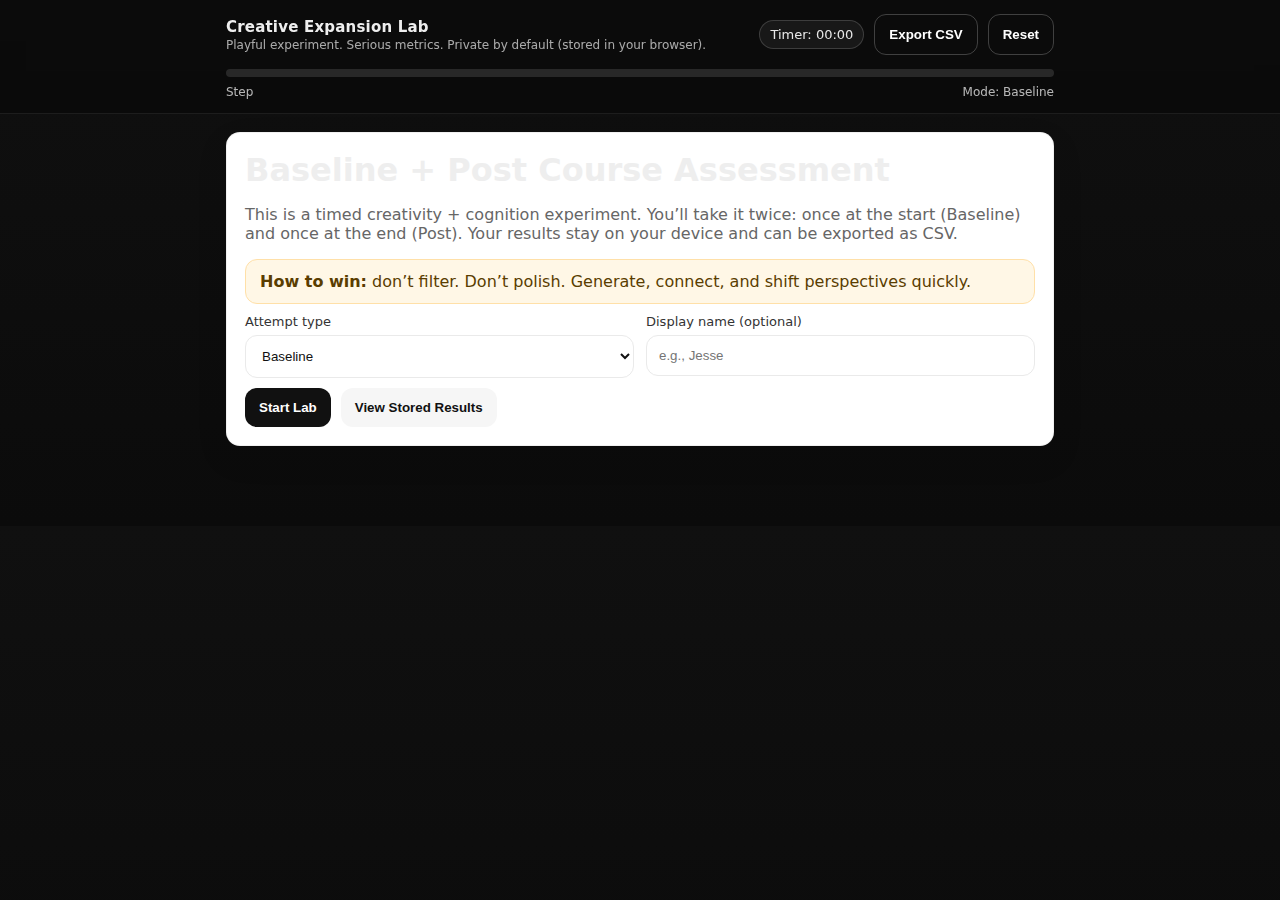
<file: cel.html>
<!doctype html>
<html lang="en">
<head>
  <meta charset="utf-8" />
  <meta name="viewport" content="width=device-width, initial-scale=1" />
  <title>Creative Expansion Lab</title>
  <style>
    /* ---- Base ---- */
    :root{
      --bg:#0b0b0b;
      --paper:#ffffff;`
      --ink:#111;
      --muted:#666;
      --line:#eaeaea;
      --accent:#111;
      --soft:#f6f6f6;
      --good:#0b7;
      --warn:#c80;
      --bad:#d33;
      --radius:14px;
      --shadow:0 12px 30px rgba(0,0,0,.12);
      --max: 860px;
    }
    *{ box-sizing:border-box; }
    body{
      margin:0;
      font-family: ui-sans-serif, system-ui, -apple-system, Segoe UI, Roboto, Arial, sans-serif;
      background: linear-gradient(180deg, #101010, #0b0b0b);
      color:#eee;
    }
    header{
      position: sticky;
      top:0;
      z-index:10;
      backdrop-filter: blur(10px);
      background: rgba(10,10,10,.75);
      border-bottom: 1px solid rgba(255,255,255,.08);
    }
    .bar{
      max-width: var(--max);
      margin: 0 auto;
      padding: 14px 16px;
      display:flex;
      align-items:center;
      justify-content:space-between;
      gap:12px;
    }
    .title{
      display:flex; flex-direction:column; gap:2px;
    }
    .title strong{ font-size: 15px; letter-spacing:.2px; }
    .title span{ font-size: 12px; color: rgba(255,255,255,.65); }
    .pill{
      font-size:12px;
      padding:6px 10px;
      border:1px solid rgba(255,255,255,.16);
      border-radius: 999px;
      color: rgba(255,255,255,.8);
      background: rgba(255,255,255,.06);
      white-space:nowrap;
    }
    main{
      max-width: var(--max);
      margin: 18px auto 80px;
      padding: 0 16px;
    }
    .card{
      background: var(--paper);
      color: var(--ink);
      border-radius: var(--radius);
      box-shadow: var(--shadow);
      padding: 18px;
      margin: 14px 0;
      border: 1px solid rgba(0,0,0,.06);
    }
    .card h1, .card h2, .card h3 { margin: 0 0 10px; }
    .muted{ color: var(--muted); }
    .row{ display:flex; gap:12px; flex-wrap:wrap; }
    .row > *{ flex: 1; }
    label{ font-size:13px; color:#333; display:block; margin:10px 0 6px; }
    input[type="text"], input[type="number"], textarea, select{
      width:100%;
      padding: 12px 12px;
      border-radius: 12px;
      border: 1px solid var(--line);
      background: #fff;
      color:#111;
      outline:none;
    }
    textarea{ min-height: 120px; resize: vertical; }
    .btns{ display:flex; gap:10px; flex-wrap:wrap; margin-top: 10px; }
    button{
      border:0;
      border-radius: 12px;
      padding: 12px 14px;
      font-weight: 650;
      cursor:pointer;
    }
    .btn-primary{ background: #111; color:#fff; }
    .btn-soft{ background: var(--soft); color:#111; }
    .btn-danger{ background: #d33; color:#fff; }
    .btn-outline{
      background: transparent;
      border:1px solid rgba(255,255,255,.22);
      color:#fff;
    }
    button:disabled{ opacity:.5; cursor:not-allowed; }
    .hr{ height:1px; background: var(--line); margin: 14px 0; }
    .kpi{
      display:grid;
      grid-template-columns: repeat(5, minmax(0, 1fr));
      gap:10px;
    }
    .kpi .box{
      border: 1px solid var(--line);
      border-radius: 12px;
      padding: 10px;
      background: #fff;
    }
    .kpi .box .n{ font-size: 24px; font-weight: 800; }
    .kpi .box .t{ font-size: 12px; color: var(--muted); }
    .notice{
      background: #fff7e6;
      border: 1px solid #ffe0a8;
      padding: 12px 14px;
      border-radius: 12px;
      color:#5a3d00;
    }
    .good{ color: var(--good); font-weight:700; }
    .warn{ color: var(--warn); font-weight:700; }
    .bad{ color: var(--bad); font-weight:700; }
    .timer{
      font-variant-numeric: tabular-nums;
      font-size: 13px;
      color: rgba(255,255,255,.9);
    }
    .progress{
      height:8px;
      background: rgba(255,255,255,.12);
      border-radius:999px;
      overflow:hidden;
    }
    .progress > div{
      height:100%;
      width:0%;
      background: rgba(255,255,255,.9);
      transition: width .2s ease;
    }

    /* ---- Responsive KPI ---- */
    @media (max-width: 900px){
      .kpi{ grid-template-columns: repeat(2, minmax(0,1fr)); }
    }
  </style>
</head>
<body>
<header>
  <div class="bar">
    <div class="title">
      <strong>Creative Expansion Lab</strong>
      <span>Playful experiment. Serious metrics. Private by default (stored in your browser).</span>
    </div>
    <div style="display:flex; gap:10px; align-items:center;">
      <div class="pill timer" id="timerPill">Timer: 00:00</div>
      <button class="btn-outline" id="exportBtn" type="button">Export CSV</button>
      <button class="btn-outline" id="resetAllBtn" type="button">Reset</button>
    </div>
  </div>
  <div class="bar" style="padding-top:0;">
    <div style="width:100%">
      <div class="progress"><div id="progressBar"></div></div>
      <div style="display:flex; justify-content:space-between; margin-top:8px; font-size:12px; color:rgba(255,255,255,.7)">
        <span id="stepLabel">Step</span>
        <span id="modeLabel">Mode: Baseline</span>
      </div>
    </div>
  </div>
</header>

<main>
  <div class="card" id="introCard">
    <h1>Baseline + Post Course Assessment</h1>
    <p class="muted">
      This is a timed creativity + cognition experiment. You’ll take it twice:
      once at the start (Baseline) and once at the end (Post). Your results stay on your device and can be exported as CSV.
    </p>

    <div class="notice">
      <strong>How to win:</strong> don’t filter. Don’t polish. Generate, connect, and shift perspectives quickly.
    </div>

    <div class="row">
      <div>
        <label>Attempt type</label>
        <select id="attemptType">
          <option value="baseline">Baseline</option>
          <option value="post">Post</option>
        </select>
      </div>
      <div>
        <label>Display name (optional)</label>
        <input id="displayName" type="text" placeholder="e.g., Jesse" />
      </div>
    </div>

    <div class="btns">
      <button class="btn-primary" id="startBtn" type="button">Start Lab</button>
      <button class="btn-soft" id="viewResultsBtn" type="button">View Stored Results</button>
    </div>
  </div>

  <div class="card" id="labCard" style="display:none;">
    <h2 id="roundTitle">Round</h2>
    <p class="muted" id="roundDesc"></p>
    <div class="hr"></div>

    <div id="roundBody"></div>

    <div class="btns">
      <button class="btn-soft" id="backBtn" type="button">Back</button>
      <button class="btn-primary" id="nextBtn" type="button">Next</button>
    </div>
  </div>

  <div class="card" id="resultsCard" style="display:none;">
    <h2>Results</h2>
    <p class="muted">Creative Expansion Index (0–100) + dimension scores (0–20). Stored locally.</p>

    <div class="kpi" style="margin-top:12px;">
      <div class="box"><div class="n" id="ceiN">—</div><div class="t">Creative Expansion Index</div></div>
      <div class="box"><div class="n" id="fluencyN">—</div><div class="t">Fluency</div></div>
      <div class="box"><div class="n" id="flexN">—</div><div class="t">Flexibility</div></div>
      <div class="box"><div class="n" id="assocN">—</div><div class="t">Associative Strength</div></div>
      <div class="box"><div class="n" id="shiftN">—</div><div class="t">Perspective Shift</div></div>
    </div>

    <div class="kpi" style="margin-top:10px;">
      <div class="box"><div class="n" id="ambN">—</div><div class="t">Ambiguity Tolerance</div></div>
      <div class="box"><div class="n" id="complexN">—</div><div class="t">Complexity Handling</div></div>
      <div class="box"><div class="n" id="totalIdeasN">—</div><div class="t">Ideas Count (Round 1)</div></div>
      <div class="box"><div class="n" id="catsN">—</div><div class="t">Categories (Round 1)</div></div>
      <div class="box"><div class="n" id="timeN">—</div><div class="t">Active Time</div></div>
    </div>

    <div class="hr"></div>

    <div id="comparisonBlock"></div>

    <div class="btns">
      <button class="btn-soft" id="retakeBtn" type="button">New Attempt</button>
      <button class="btn-primary" id="backHomeBtn" type="button">Back Home</button>
    </div>
  </div>
</main>

<script>
/* ---- Storage ---- */
const STORAGE_KEY = "cel_attempts_v1";

/* ---- Round definitions ---- */
const ROUNDS = [
  {
    id: "divergence",
    title: "Round 1 — Divergence Sprint",
    desc: "5 minutes. List as many uses as possible for each item. Speed > polish.",
    timedSeconds: 5 * 60,
    render: (state) => {
      return `
        <div class="notice"><strong>Rules:</strong> One idea per line. Don’t censor. Keep moving.</div>
        <label>Brick — uses (one per line)</label>
        <textarea id="r1_brick" placeholder="e.g., doorstop, sculpture, workout weight...">${escapeHtml(state.r1_brick || "")}</textarea>

        <label>Spoon — uses (one per line)</label>
        <textarea id="r1_spoon" placeholder="e.g., instrument, catapult, measuring tool...">${escapeHtml(state.r1_spoon || "")}</textarea>

        <label>Shadow — uses (one per line)</label>
        <textarea id="r1_shadow" placeholder="e.g., sundial, camouflage, storytelling...">${escapeHtml(state.r1_shadow || "")}</textarea>

        <div class="row">
          <div>
            <label>Category count (0–10+) (how many distinct buckets you hit)</label>
            <input id="r1_categories" type="number" min="0" max="20" value="${state.r1_categories ?? ""}" placeholder="e.g., 6" />
            <div class="muted" style="font-size:12px;margin-top:6px;">Examples: tool, art, survival, metaphor, sport, social, architecture, emotion…</div>
          </div>
          <div>
            <label>Most unusual idea (copy/paste one line)</label>
            <input id="r1_unusual" type="text" value="${escapeHtml(state.r1_unusual || "")}" placeholder="e.g., Shadow as 'portable privacy room'"/>
          </div>
        </div>
      `;
    },
    collect: (state) => {
      state.r1_brick = val("r1_brick");
      state.r1_spoon = val("r1_spoon");
      state.r1_shadow = val("r1_shadow");
      state.r1_categories = num("r1_categories");
      state.r1_unusual = val("r1_unusual");
    }
  },
  {
    id: "forced_connection",
    title: "Round 2 — Forced Connection Engine",
    desc: "Connect three unrelated words into a coherent idea. Then score it with the rubric.",
    timedSeconds: 5 * 60,
    render: (state) => {
      return `
        <div class="notice"><strong>Your words:</strong> Glacier • Radio • Garden</div>
        <label>Write a paragraph connecting all three</label>
        <textarea id="r2_text" placeholder="Write 6–10 lines...">${escapeHtml(state.r2_text || "")}</textarea>

        <div class="row">
          <div>
            <label>Coherence (1–5)</label>
            <input id="r2_coherence" type="number" min="1" max="5" value="${state.r2_coherence ?? ""}" />
          </div>
          <div>
            <label>Originality (1–5)</label>
            <input id="r2_originality" type="number" min="1" max="5" value="${state.r2_originality ?? ""}" />
          </div>
          <div>
            <label>Depth (1–5)</label>
            <input id="r2_depth" type="number" min="1" max="5" value="${state.r2_depth ?? ""}" />
          </div>
        </div>

        <div class="muted" style="font-size:12px;">
          Rubric: Coherence = it makes sense; Originality = not cliché; Depth = layers, implications, metaphor, mechanism.
        </div>
      `;
    },
    collect: (state) => {
      state.r2_text = val("r2_text");
      state.r2_coherence = num("r2_coherence");
      state.r2_originality = num("r2_originality");
      state.r2_depth = num("r2_depth");
    }
  },
  {
    id: "perspective_shift",
    title: "Round 3 — Perspective Shift Drill",
    desc: "Argue both sides. 3 FOR and 3 AGAINST. Then score your balance + nuance.",
    timedSeconds: 5 * 60,
    render: (state) => {
      return `
        <div class="notice"><strong>Claim:</strong> “Constraints increase creativity.”</div>

        <label>FOR — 3 arguments (one per line)</label>
        <textarea id="r3_for" placeholder="1) ...&#10;2) ...&#10;3) ...">${escapeHtml(state.r3_for || "")}</textarea>

        <label>AGAINST — 3 arguments (one per line)</label>
        <textarea id="r3_against" placeholder="1) ...&#10;2) ...&#10;3) ...">${escapeHtml(state.r3_against || "")}</textarea>

        <div class="row">
          <div>
            <label>Symmetry (1–5) (both sides equally strong?)</label>
            <input id="r3_symmetry" type="number" min="1" max="5" value="${state.r3_symmetry ?? ""}" />
          </div>
          <div>
            <label>Nuance (1–5) (non-obvious, multi-layer?)</label>
            <input id="r3_nuance" type="number" min="1" max="5" value="${state.r3_nuance ?? ""}" />
          </div>
          <div>
            <label>Non-redundancy (1–5) (unique points?)</label>
            <input id="r3_unique" type="number" min="1" max="5" value="${state.r3_unique ?? ""}" />
          </div>
        </div>
      `;
    },
    collect: (state) => {
      state.r3_for = val("r3_for");
      state.r3_against = val("r3_against");
      state.r3_symmetry = num("r3_symmetry");
      state.r3_nuance = num("r3_nuance");
      state.r3_unique = num("r3_unique");
    }
  },
  {
    id: "ambiguity",
    title: "Round 4 — Ambiguity Field",
    desc: "Answer a vague prompt. Then rate your comfort and your urge to resolve.",
    timedSeconds: 4 * 60,
    render: (state) => {
      return `
        <div class="notice"><strong>Prompt:</strong> A door appears in the middle of a forest. What is it for?</div>
        <label>Your response</label>
        <textarea id="r4_text" placeholder="Write freely...">${escapeHtml(state.r4_text || "")}</textarea>

        <div class="row">
          <div>
            <label>Comfort in uncertainty (1–10)</label>
            <input id="r4_comfort" type="number" min="1" max="10" value="${state.r4_comfort ?? ""}" />
          </div>
          <div>
            <label>Urge to resolve quickly (1–10) (higher = more urgency)</label>
            <input id="r4_urge" type="number" min="1" max="10" value="${state.r4_urge ?? ""}" />
          </div>
        </div>

        <div class="muted" style="font-size:12px;">
          Tip: ambiguity tolerance isn’t passivity — it’s capacity to stay open without collapsing into a single answer.
        </div>
      `;
    },
    collect: (state) => {
      state.r4_text = val("r4_text");
      state.r4_comfort = num("r4_comfort");
      state.r4_urge = num("r4_urge");
    }
  },
  {
    id: "complexity",
    title: "Round 5 — Complexity Handling",
    desc: "Design a system. Score how many variables and feedback loops you included.",
    timedSeconds: 6 * 60,
    render: (state) => {
      return `
        <div class="notice"><strong>Challenge:</strong> Design a system that helps a city reduce traffic without building new roads.</div>
        <label>Your system sketch (text)</label>
        <textarea id="r5_text" placeholder="Include constraints, incentives, feedback loops, unintended consequences...">${escapeHtml(state.r5_text || "")}</textarea>

        <div class="row">
          <div>
            <label>Variables considered (0–20)</label>
            <input id="r5_vars" type="number" min="0" max="50" value="${state.r5_vars ?? ""}" placeholder="e.g., 9" />
            <div class="muted" style="font-size:12px;margin-top:6px;">
              Examples: pricing, transit frequency, employer incentives, zoning, school schedules, freight windows, remote work, enforcement…
            </div>
          </div>
          <div>
            <label>Feedback loops / second-order effects (0–10)</label>
            <input id="r5_loops" type="number" min="0" max="20" value="${state.r5_loops ?? ""}" placeholder="e.g., 3" />
            <div class="muted" style="font-size:12px;margin-top:6px;">Count explicit loops: “If X increases, Y decreases, which causes Z…”</div>
          </div>
        </div>

        <div class="row">
          <div>
            <label>Clarity (1–5)</label>
            <input id="r5_clarity" type="number" min="1" max="5" value="${state.r5_clarity ?? ""}" />
          </div>
          <div>
            <label>Originality (1–5)</label>
            <input id="r5_originality" type="number" min="1" max="5" value="${state.r5_originality ?? ""}" />
          </div>
          <div>
            <label>Depth (1–5)</label>
            <input id="r5_depth" type="number" min="1" max="5" value="${state.r5_depth ?? ""}" />
          </div>
        </div>
      `;
    },
    collect: (state) => {
      state.r5_text = val("r5_text");
      state.r5_vars = num("r5_vars");
      state.r5_loops = num("r5_loops");
      state.r5_clarity = num("r5_clarity");
      state.r5_originality = num("r5_originality");
      state.r5_depth = num("r5_depth");
    }
  }
];

/* ---- App state ---- */
const state = {
  attemptType: "baseline",
  displayName: "",
  startedAt: null,
  finishedAt: null,
  activeSeconds: 0,
  roundIndex: 0,
  timer: { running:false, endAt: null, intervalId: null },
  // responses live on state object
};

/* ---- DOM ---- */
const introCard = document.getElementById("introCard");
const labCard = document.getElementById("labCard");
const resultsCard = document.getElementById("resultsCard");
const roundTitle = document.getElementById("roundTitle");
const roundDesc = document.getElementById("roundDesc");
const roundBody = document.getElementById("roundBody");
const timerPill = document.getElementById("timerPill");
const progressBar = document.getElementById("progressBar");
const stepLabel = document.getElementById("stepLabel");
const modeLabel = document.getElementById("modeLabel");

document.getElementById("startBtn").addEventListener("click", startLab);
document.getElementById("viewResultsBtn").addEventListener("click", showStoredResults);
document.getElementById("backBtn").addEventListener("click", prevRound);
document.getElementById("nextBtn").addEventListener("click", nextRound);
document.getElementById("retakeBtn").addEventListener("click", () => { resetAttempt(false); showIntro(); });
document.getElementById("backHomeBtn").addEventListener("click", showIntro);
document.getElementById("exportBtn").addEventListener("click", exportCSV);
document.getElementById("resetAllBtn").addEventListener("click", resetAll);

/* ---- Helpers ---- */
function val(id){ const el=document.getElementById(id); return el ? el.value.trim() : ""; }
function num(id){
  const el=document.getElementById(id);
  if(!el) return null;
  const v = el.value === "" ? null : Number(el.value);
  return Number.isFinite(v) ? v : null;
}
function escapeHtml(s){
  return String(s).replaceAll("&","&amp;").replaceAll("<","&lt;").replaceAll(">","&gt;").replaceAll('"',"&quot;");
}
function clamp(n,min,max){ return Math.max(min, Math.min(max, n)); }
function fmtTime(sec){
  const m = Math.floor(sec/60);
  const s = sec%60;
  return `${String(m).padStart(2,"0")}:${String(s).padStart(2,"0")}`;
}
function setProgress(){
  const totalSteps = ROUNDS.length + 1; // intro + rounds (visual only)
  const step = state.roundIndex + 1;
  progressBar.style.width = `${Math.round((step/totalSteps)*100)}%`;
  stepLabel.textContent = `Round ${state.roundIndex+1} of ${ROUNDS.length}`;
  modeLabel.textContent = `Mode: ${state.attemptType === "baseline" ? "Baseline" : "Post"}`;
}

/* ---- Timer ---- */
function startTimer(seconds){
  stopTimer();
  state.timer.running = true;
  const now = Date.now();
  state.timer.endAt = now + seconds*1000;

  state.timer.intervalId = setInterval(() => {
    const leftMs = state.timer.endAt - Date.now();
    const left = Math.max(0, Math.ceil(leftMs/1000));
    timerPill.textContent = `Timer: ${fmtTime(left)}`;

    if(left <= 0){
      stopTimer();
      // auto-advance when time ends
      nextRound();
    }
  }, 250);
}
function stopTimer(){
  if(state.timer.intervalId) clearInterval(state.timer.intervalId);
  state.timer.intervalId = null;
  state.timer.running = false;
}

/* ---- Navigation ---- */
function showIntro(){
  stopTimer();
  introCard.style.display = "block";
  labCard.style.display = "none";
  resultsCard.style.display = "none";
  timerPill.textContent = `Timer: 00:00`;
  progressBar.style.width = "0%";
  stepLabel.textContent = "Step";
  modeLabel.textContent = `Mode: ${state.attemptType === "baseline" ? "Baseline" : "Post"}`;
}
function showLab(){
  introCard.style.display = "none";
  labCard.style.display = "block";
  resultsCard.style.display = "none";
}
function showResults(attempt){
  introCard.style.display = "none";
  labCard.style.display = "none";
  resultsCard.style.display = "block";

  document.getElementById("ceiN").textContent = attempt.scores.cei;
  document.getElementById("fluencyN").textContent = attempt.scores.fluency;
  document.getElementById("flexN").textContent = attempt.scores.flexibility;
  document.getElementById("assocN").textContent = attempt.scores.associative;
  document.getElementById("shiftN").textContent = attempt.scores.perspective;
  document.getElementById("ambN").textContent = attempt.scores.ambiguity;
  document.getElementById("complexN").textContent = attempt.scores.complexity;

  document.getElementById("totalIdeasN").textContent = attempt.scores.ideaCount;
  document.getElementById("catsN").textContent = attempt.scores.categoryCount;
  document.getElementById("timeN").textContent = fmtTime(attempt.meta.activeSeconds);

  renderComparison(attempt);
}

/* ---- Start / Reset ---- */
function startLab(){
  state.attemptType = document.getElementById("attemptType").value;
  state.displayName = document.getElementById("displayName").value.trim();
  state.startedAt = new Date().toISOString();
  state.finishedAt = null;
  state.activeSeconds = 0;
  state.roundIndex = 0;

  showLab();
  renderRound();
}
function resetAttempt(clearName){
  stopTimer();
  const keep = clearName ? {} : { displayName: state.displayName };
  for(const k of Object.keys(state)){
    if(k === "timer") continue;
  }
  // easiest: reload page-level state by wiping response keys
  for (const key of Object.keys(state)) {
    if (key.startsWith("r")) delete state[key];
  }
  state.startedAt = null;
  state.finishedAt = null;
  state.activeSeconds = 0;
  state.roundIndex = 0;
  if(clearName) state.displayName = "";
}
function resetAll(){
  if(!confirm("Reset all stored attempts on this device?")) return;
  localStorage.removeItem(STORAGE_KEY);
  alert("Local results cleared.");
}
function prevRound(){
  if(state.roundIndex <= 0) return;
  ROUNDS[state.roundIndex].collect(state);
  state.roundIndex -= 1;
  renderRound();
}
function nextRound(){
  // collect current if in bounds
  if(state.roundIndex >= 0 && state.roundIndex < ROUNDS.length){
    ROUNDS[state.roundIndex].collect(state);
  }

  // advance
  if(state.roundIndex < ROUNDS.length - 1){
    state.roundIndex += 1;
    renderRound();
  } else {
    finishAndScore();
  }
}

/* ---- Render ---- */
function renderRound(){
  stopTimer();
  setProgress();

  const round = ROUNDS[state.roundIndex];
  roundTitle.textContent = round.title;
  roundDesc.textContent = round.desc;
  roundBody.innerHTML = round.render(state);

  // timer
  timerPill.textContent = `Timer: ${fmtTime(round.timedSeconds)}`;
  startTimer(round.timedSeconds);
}

/* ---- Scoring ---- */
function splitIdeas(text){
  return text
    .split(/\r?\n/)
    .map(s => s.trim())
    .filter(Boolean);
}
function scoreRound1Fluency(ideaCount){
  // 0–20
  if(ideaCount <= 5) return 5;
  if(ideaCount <= 10) return 10;
  if(ideaCount <= 20) return 15;
  return 20;
}
function scoreRound1Flex(categories){
  const c = clamp(categories ?? 0, 0, 20);
  if(c <= 2) return 5;
  if(c <= 4) return 10;
  if(c <= 6) return 15;
  return 20;
}
function scoreRubric5(a,b,c){
  // each 1–5 -> sum 3..15 -> map to 0..20
  const A = clamp(a ?? 1, 1, 5);
  const B = clamp(b ?? 1, 1, 5);
  const C = clamp(c ?? 1, 1, 5);
  const sum = A+B+C; // 3..15
  const norm = (sum - 3) / 12; // 0..1
  return Math.round(norm * 20);
}
function scoreAmbiguity(comfort, urge){
  // comfort 1..10; urge 1..10 reversed
  const c = clamp(comfort ?? 1, 1, 10);
  const u = clamp(urge ?? 10, 1, 10);
  const urgeRev = 11 - u; // 10..1
  const avg = (c + urgeRev) / 2; // 1..10
  return Math.round(((avg - 1) / 9) * 20);
}
function scoreComplexity(vars, loops, clarity, originality, depth){
  // vars 0..20 -> 0..10
  // loops 0..10 -> 0..5
  // rubric (1..5 each) -> 0..5
  const v = clamp(vars ?? 0, 0, 20);
  const l = clamp(loops ?? 0, 0, 10);
  const vScore = (v / 20) * 10;
  const lScore = (l / 10) * 5;
  const rScore = (clamp(clarity ?? 1,1,5) + clamp(originality ?? 1,1,5) + clamp(depth ?? 1,1,5) - 3) / 12 * 5;
  return Math.round(clamp(vScore + lScore + rScore, 0, 20));
}
function scorePerspective(symmetry, nuance, unique){
  return scoreRubric5(symmetry, nuance, unique);
}
function finishAndScore(){
  stopTimer();
  state.finishedAt = new Date().toISOString();

  // round 1 idea count
  const ideas = [
    ...splitIdeas(state.r1_brick || ""),
    ...splitIdeas(state.r1_spoon || ""),
    ...splitIdeas(state.r1_shadow || "")
  ];
  const ideaCount = ideas.length;
  const categoryCount = clamp(state.r1_categories ?? 0, 0, 20);

  const fluency = scoreRound1Fluency(ideaCount);
  const flexibility = scoreRound1Flex(categoryCount);

  const associative = scoreRubric5(state.r2_coherence, state.r2_originality, state.r2_depth);
  const perspective = scorePerspective(state.r3_symmetry, state.r3_nuance, state.r3_unique);
  const ambiguity = scoreAmbiguity(state.r4_comfort, state.r4_urge);
  const complexity = scoreComplexity(state.r5_vars, state.r5_loops, state.r5_clarity, state.r5_originality, state.r5_depth);

  // CEI = sum of 6 dims but keep 0..100 by weighting ambiguity+complexity into one 0..20
  // We'll average ambiguity+complexity -> 0..20, then sum 5 dims.
  const ambComplex = Math.round((ambiguity + complexity) / 2);
  const cei = fluency + flexibility + associative + perspective + ambComplex; // 0..100

  // active time is approximated from round timers (we assume they used full timers unless they advanced early)
  // More accurate: compute from timestamps. We'll do basic: elapsed between startedAt/finishedAt.
  const elapsedSec = Math.max(0, Math.round((Date.parse(state.finishedAt) - Date.parse(state.startedAt)) / 1000));

  const attempt = {
    id: cryptoRandomId(),
    meta: {
      attemptType: state.attemptType,
      displayName: state.displayName,
      startedAt: state.startedAt,
      finishedAt: state.finishedAt,
      activeSeconds: elapsedSec
    },
    inputs: { ...state }, // includes responses
    scores: {
      cei,
      fluency,
      flexibility,
      associative,
      perspective,
      ambiguity,
      complexity,
      ideaCount,
      categoryCount
    }
  };

  saveAttempt(attempt);
  showResults(attempt);
}

/* ---- Persistence ---- */
function loadAttempts(){
  try{
    const raw = localStorage.getItem(STORAGE_KEY);
    if(!raw) return [];
    const parsed = JSON.parse(raw);
    return Array.isArray(parsed) ? parsed : [];
  } catch {
    return [];
  }
}
function saveAttempt(attempt){
  const attempts = loadAttempts();
  attempts.push(attempt);
  localStorage.setItem(STORAGE_KEY, JSON.stringify(attempts));
}
function showStoredResults(){
  const attempts = loadAttempts();
  if(attempts.length === 0){
    alert("No attempts stored on this device yet.");
    return;
  }
  // show most recent
  showResults(attempts[attempts.length - 1]);
}
function renderComparison(current){
  const attempts = loadAttempts();
  const baseline = [...attempts].reverse().find(a => a.meta.attemptType === "baseline");
  const post = [...attempts].reverse().find(a => a.meta.attemptType === "post");

  const el = document.getElementById("comparisonBlock");
  if(!baseline || !post){
    el.innerHTML = `
      <div class="notice">
        <strong>Comparison:</strong> Take both a Baseline and a Post attempt on this device to see before/after deltas.
      </div>
    `;
    return;
  }

  const delta = post.scores.cei - baseline.scores.cei;
  const klass = delta >= 8 ? "good" : (delta >= 2 ? "warn" : (delta >= 0 ? "warn" : "bad"));

  const rows = [
    ["CEI", baseline.scores.cei, post.scores.cei],
    ["Fluency", baseline.scores.fluency, post.scores.fluency],
    ["Flexibility", baseline.scores.flexibility, post.scores.flexibility],
    ["Associative", baseline.scores.associative, post.scores.associative],
    ["Perspective", baseline.scores.perspective, post.scores.perspective],
    ["Ambiguity", baseline.scores.ambiguity, post.scores.ambiguity],
    ["Complexity", baseline.scores.complexity, post.scores.complexity],
    ["Ideas", baseline.scores.ideaCount, post.scores.ideaCount],
    ["Categories", baseline.scores.categoryCount, post.scores.categoryCount],
  ];

  const table = `
    <div class="card" style="background:#fff; border:1px solid var(--line); box-shadow:none;">
      <h3>Baseline vs Post (on this device)</h3>
      <p class="muted">Delta (CEI): <span class="${klass}">${delta >= 0 ? "+" : ""}${delta}</span></p>
      <div style="overflow:auto;">
        <table style="width:100%; border-collapse:collapse; font-size:14px;">
          <thead>
            <tr>
              <th style="text-align:left; padding:10px; border-bottom:1px solid var(--line);">Metric</th>
              <th style="text-align:right; padding:10px; border-bottom:1px solid var(--line);">Baseline</th>
              <th style="text-align:right; padding:10px; border-bottom:1px solid var(--line);">Post</th>
              <th style="text-align:right; padding:10px; border-bottom:1px solid var(--line);">Δ</th>
            </tr>
          </thead>
          <tbody>
            ${rows.map(([k,b,p]) => `
              <tr>
                <td style="padding:10px; border-bottom:1px solid var(--line);">${k}</td>
                <td style="padding:10px; text-align:right; border-bottom:1px solid var(--line);">${b}</td>
                <td style="padding:10px; text-align:right; border-bottom:1px solid var(--line);">${p}</td>
                <td style="padding:10px; text-align:right; border-bottom:1px solid var(--line);">${(p-b)>=0?"+":""}${p-b}</td>
              </tr>
            `).join("")}
          </tbody>
        </table>
      </div>
    </div>
  `;

  el.innerHTML = table;
}

/* ---- CSV Export ---- */
function exportCSV(){
  const attempts = loadAttempts();
  if(attempts.length === 0){
    alert("No attempts stored on this device yet.");
    return;
  }

  const headers = [
    "id","attemptType","displayName","startedAt","finishedAt","activeSeconds",
    "cei","fluency","flexibility","associative","perspective","ambiguity","complexity","ideaCount","categoryCount",
    "r1_categories","r1_unusual",
    "r2_coherence","r2_originality","r2_depth",
    "r3_symmetry","r3_nuance","r3_unique",
    "r4_comfort","r4_urge",
    "r5_vars","r5_loops","r5_clarity","r5_originality","r5_depth"
  ];

  const rows = attempts.map(a => {
    const m = a.meta, s = a.scores, i = a.inputs;
    const get = (k) => (i && i[k] !== undefined && i[k] !== null) ? String(i[k]).replaceAll('"','""') : "";
    return [
      a.id,
      m.attemptType,
      m.displayName || "",
      m.startedAt,
      m.finishedAt,
      m.activeSeconds,
      s.cei, s.fluency, s.flexibility, s.associative, s.perspective, s.ambiguity, s.complexity, s.ideaCount, s.categoryCount,
      get("r1_categories"),
      get("r1_unusual"),
      get("r2_coherence"), get("r2_originality"), get("r2_depth"),
      get("r3_symmetry"), get("r3_nuance"), get("r3_unique"),
      get("r4_comfort"), get("r4_urge"),
      get("r5_vars"), get("r5_loops"), get("r5_clarity"), get("r5_originality"), get("r5_depth"),
    ].map(v => `"${String(v).replaceAll('"','""')}"`).join(",");
  });

  const csv = headers.join(",") + "\n" + rows.join("\n");
  const blob = new Blob([csv], { type: "text/csv;charset=utf-8" });
  const url = URL.createObjectURL(blob);

  const a = document.createElement("a");
  a.href = url;
  a.download = `creative-expansion-lab_${new Date().toISOString().slice(0,10)}.csv`;
  document.body.appendChild(a);
  a.click();
  a.remove();
  URL.revokeObjectURL(url);
}

/* ---- Utils ---- */
function cryptoRandomId(){
  if(window.crypto && crypto.getRandomValues){
    const buf = new Uint32Array(4);
    crypto.getRandomValues(buf);
    return [...buf].map(x => x.toString(16)).join("-");
  }
  return String(Math.random()).slice(2) + "-" + String(Date.now());
}

/* ---- Init ---- */
showIntro();
</script>
</body>
</html>
</file>
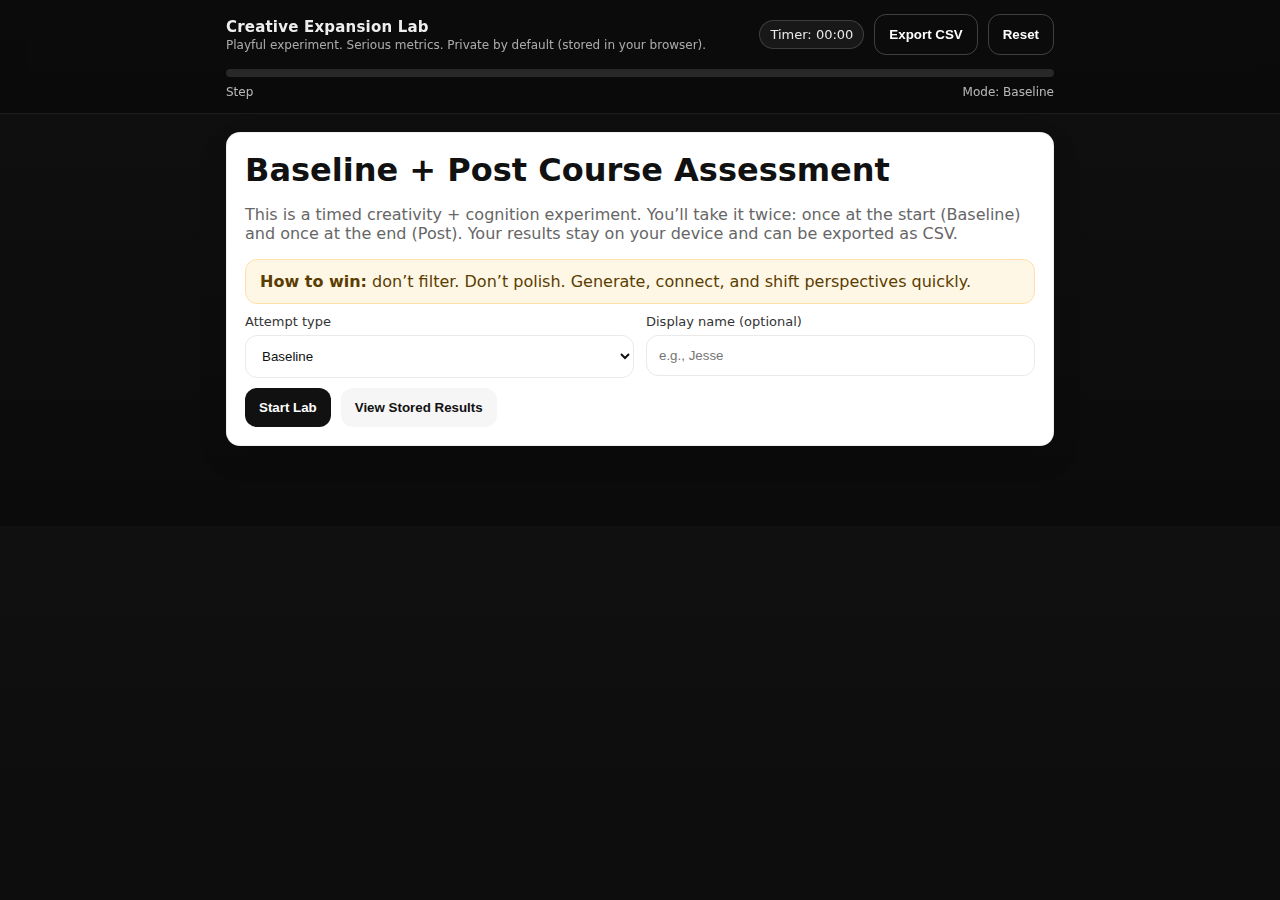
<file: cet.html>
<!doctype html>
<html lang="en">
<head>
  <meta charset="utf-8" />
  <meta name="viewport" content="width=device-width, initial-scale=1" />
  <title>Creative Expansion Lab</title>
  <style>
    /* ---- Base ---- */
    :root{
      --bg:#0b0b0b;
      --paper:#ffffff;
      --ink:#111;
      --muted:#666;
      --line:#eaeaea;
      --accent:#111;
      --soft:#f6f6f6;
      --good:#0b7;
      --warn:#c80;
      --bad:#d33;
      --radius:14px;
      --shadow:0 12px 30px rgba(0,0,0,.12);
      --max: 860px;
    }
    *{ box-sizing:border-box; }
    body{
      margin:0;
      font-family: ui-sans-serif, system-ui, -apple-system, Segoe UI, Roboto, Arial, sans-serif;
      background: linear-gradient(180deg, #101010, #0b0b0b);
      color:#eee;
    }
    header{
      position: sticky;
      top:0;
      z-index:10;
      backdrop-filter: blur(10px);
      background: rgba(10,10,10,.75);
      border-bottom: 1px solid rgba(255,255,255,.08);
    }
    .bar{
      max-width: var(--max);
      margin: 0 auto;
      padding: 14px 16px;
      display:flex;
      align-items:center;
      justify-content:space-between;
      gap:12px;
    }
    .title{
      display:flex; flex-direction:column; gap:2px;
    }
    .title strong{ font-size: 15px; letter-spacing:.2px; }
    .title span{ font-size: 12px; color: rgba(255,255,255,.65); }
    .pill{
      font-size:12px;
      padding:6px 10px;
      border:1px solid rgba(255,255,255,.16);
      border-radius: 999px;
      color: rgba(255,255,255,.8);
      background: rgba(255,255,255,.06);
      white-space:nowrap;
    }
    main{
      max-width: var(--max);
      margin: 18px auto 80px;
      padding: 0 16px;
    }
    .card{
      background: var(--paper);
      color: var(--ink);
      border-radius: var(--radius);
      box-shadow: var(--shadow);
      padding: 18px;
      margin: 14px 0;
      border: 1px solid rgba(0,0,0,.06);
    }
    .card h1, .card h2, .card h3 { margin: 0 0 10px; }
    .muted{ color: var(--muted); }
    .row{ display:flex; gap:12px; flex-wrap:wrap; }
    .row > *{ flex: 1; }
    label{ font-size:13px; color:#333; display:block; margin:10px 0 6px; }
    input[type="text"], input[type="number"], textarea, select{
      width:100%;
      padding: 12px 12px;
      border-radius: 12px;
      border: 1px solid var(--line);
      background: #fff;
      color:#111;
      outline:none;
    }
    textarea{ min-height: 120px; resize: vertical; }
    .btns{ display:flex; gap:10px; flex-wrap:wrap; margin-top: 10px; }
    button{
      border:0;
      border-radius: 12px;
      padding: 12px 14px;
      font-weight: 650;
      cursor:pointer;
    }
    .btn-primary{ background: #111; color:#fff; }
    .btn-soft{ background: var(--soft); color:#111; }
    .btn-danger{ background: #d33; color:#fff; }
    .btn-outline{
      background: transparent;
      border:1px solid rgba(255,255,255,.22);
      color:#fff;
    }
    button:disabled{ opacity:.5; cursor:not-allowed; }
    .hr{ height:1px; background: var(--line); margin: 14px 0; }
    .kpi{
      display:grid;
      grid-template-columns: repeat(5, minmax(0, 1fr));
      gap:10px;
    }
    .kpi .box{
      border: 1px solid var(--line);
      border-radius: 12px;
      padding: 10px;
      background: #fff;
    }
    .kpi .box .n{ font-size: 24px; font-weight: 800; }
    .kpi .box .t{ font-size: 12px; color: var(--muted); }
    .notice{
      background: #fff7e6;
      border: 1px solid #ffe0a8;
      padding: 12px 14px;
      border-radius: 12px;
      color:#5a3d00;
    }
    .good{ color: var(--good); font-weight:700; }
    .warn{ color: var(--warn); font-weight:700; }
    .bad{ color: var(--bad); font-weight:700; }
    .timer{
      font-variant-numeric: tabular-nums;
      font-size: 13px;
      color: rgba(255,255,255,.9);
    }
    .progress{
      height:8px;
      background: rgba(255,255,255,.12);
      border-radius:999px;
      overflow:hidden;
    }
    .progress > div{
      height:100%;
      width:0%;
      background: rgba(255,255,255,.9);
      transition: width .2s ease;
    }

    /* ---- Responsive KPI ---- */
    @media (max-width: 900px){
      .kpi{ grid-template-columns: repeat(2, minmax(0,1fr)); }
    }
  </style>
</head>
<body>
<header>
  <div class="bar">
    <div class="title">
      <strong>Creative Expansion Lab</strong>
      <span>Playful experiment. Serious metrics. Private by default (stored in your browser).</span>
    </div>
    <div style="display:flex; gap:10px; align-items:center;">
      <div class="pill timer" id="timerPill">Timer: 00:00</div>
      <button class="btn-outline" id="exportBtn" type="button">Export CSV</button>
      <button class="btn-outline" id="resetAllBtn" type="button">Reset</button>
    </div>
  </div>
  <div class="bar" style="padding-top:0;">
    <div style="width:100%">
      <div class="progress"><div id="progressBar"></div></div>
      <div style="display:flex; justify-content:space-between; margin-top:8px; font-size:12px; color:rgba(255,255,255,.7)">
        <span id="stepLabel">Step</span>
        <span id="modeLabel">Mode: Baseline</span>
      </div>
    </div>
  </div>
</header>

<main>
  <div class="card" id="introCard">
    <h1>Baseline + Post Course Assessment</h1>
    <p class="muted">
      This is a timed creativity + cognition experiment. You’ll take it twice:
      once at the start (Baseline) and once at the end (Post). Your results stay on your device and can be exported as CSV.
    </p>

    <div class="notice">
      <strong>How to win:</strong> don’t filter. Don’t polish. Generate, connect, and shift perspectives quickly.
    </div>

    <div class="row">
      <div>
        <label>Attempt type</label>
        <select id="attemptType">
          <option value="baseline">Baseline</option>
          <option value="post">Post</option>
        </select>
      </div>
      <div>
        <label>Display name (optional)</label>
        <input id="displayName" type="text" placeholder="e.g., Jesse" />
      </div>
    </div>

    <div class="btns">
      <button class="btn-primary" id="startBtn" type="button">Start Lab</button>
      <button class="btn-soft" id="viewResultsBtn" type="button">View Stored Results</button>
    </div>
  </div>

  <div class="card" id="labCard" style="display:none;">
    <h2 id="roundTitle">Round</h2>
    <p class="muted" id="roundDesc"></p>
    <div class="hr"></div>

    <div id="roundBody"></div>

    <div class="btns">
      <button class="btn-soft" id="backBtn" type="button">Back</button>
      <button class="btn-primary" id="nextBtn" type="button">Next</button>
    </div>
  </div>

  <div class="card" id="resultsCard" style="display:none;">
    <h2>Results</h2>
    <p class="muted">Creative Expansion Index (0–100) + dimension scores (0–20). Stored locally.</p>

    <div class="kpi" style="margin-top:12px;">
      <div class="box"><div class="n" id="ceiN">—</div><div class="t">Creative Expansion Index</div></div>
      <div class="box"><div class="n" id="fluencyN">—</div><div class="t">Fluency</div></div>
      <div class="box"><div class="n" id="flexN">—</div><div class="t">Flexibility</div></div>
      <div class="box"><div class="n" id="assocN">—</div><div class="t">Associative Strength</div></div>
      <div class="box"><div class="n" id="shiftN">—</div><div class="t">Perspective Shift</div></div>
    </div>

    <div class="kpi" style="margin-top:10px;">
      <div class="box"><div class="n" id="ambN">—</div><div class="t">Ambiguity Tolerance</div></div>
      <div class="box"><div class="n" id="complexN">—</div><div class="t">Complexity Handling</div></div>
      <div class="box"><div class="n" id="totalIdeasN">—</div><div class="t">Ideas Count (Round 1)</div></div>
      <div class="box"><div class="n" id="catsN">—</div><div class="t">Categories (Round 1)</div></div>
      <div class="box"><div class="n" id="timeN">—</div><div class="t">Active Time</div></div>
    </div>

    <div class="hr"></div>

    <div id="comparisonBlock"></div>

    <div class="btns">
      <button class="btn-soft" id="retakeBtn" type="button">New Attempt</button>
      <button class="btn-primary" id="backHomeBtn" type="button">Back Home</button>
    </div>
  </div>
</main>

<script>
/* ---- Storage ---- */
const STORAGE_KEY = "cel_attempts_v1";

/* ---- Round definitions ---- */
const ROUNDS = [
  {
    id: "divergence",
    title: "Round 1 — Divergence Sprint",
    desc: "5 minutes. List as many uses as possible for each item. Speed > polish.",
    timedSeconds: 5 * 60,
    render: (state) => {
      return `
        <div class="notice"><strong>Rules:</strong> One idea per line. Don’t censor. Keep moving.</div>
        <label>Brick — uses (one per line)</label>
        <textarea id="r1_brick" placeholder="e.g., doorstop, sculpture, workout weight...">${escapeHtml(state.r1_brick || "")}</textarea>

        <label>Spoon — uses (one per line)</label>
        <textarea id="r1_spoon" placeholder="e.g., instrument, catapult, measuring tool...">${escapeHtml(state.r1_spoon || "")}</textarea>

        <label>Shadow — uses (one per line)</label>
        <textarea id="r1_shadow" placeholder="e.g., sundial, camouflage, storytelling...">${escapeHtml(state.r1_shadow || "")}</textarea>

        <div class="row">
          <div>
            <label>Category count (0–10+) (how many distinct buckets you hit)</label>
            <input id="r1_categories" type="number" min="0" max="20" value="${state.r1_categories ?? ""}" placeholder="e.g., 6" />
            <div class="muted" style="font-size:12px;margin-top:6px;">Examples: tool, art, survival, metaphor, sport, social, architecture, emotion…</div>
          </div>
          <div>
            <label>Most unusual idea (copy/paste one line)</label>
            <input id="r1_unusual" type="text" value="${escapeHtml(state.r1_unusual || "")}" placeholder="e.g., Shadow as 'portable privacy room'"/>
          </div>
        </div>
      `;
    },
    collect: (state) => {
      state.r1_brick = val("r1_brick");
      state.r1_spoon = val("r1_spoon");
      state.r1_shadow = val("r1_shadow");
      state.r1_categories = num("r1_categories");
      state.r1_unusual = val("r1_unusual");
    }
  },
  {
    id: "forced_connection",
    title: "Round 2 — Forced Connection Engine",
    desc: "Connect three unrelated words into a coherent idea. Then score it with the rubric.",
    timedSeconds: 5 * 60,
    render: (state) => {
      return `
        <div class="notice"><strong>Your words:</strong> Glacier • Radio • Garden</div>
        <label>Write a paragraph connecting all three</label>
        <textarea id="r2_text" placeholder="Write 6–10 lines...">${escapeHtml(state.r2_text || "")}</textarea>

        <div class="row">
          <div>
            <label>Coherence (1–5)</label>
            <input id="r2_coherence" type="number" min="1" max="5" value="${state.r2_coherence ?? ""}" />
          </div>
          <div>
            <label>Originality (1–5)</label>
            <input id="r2_originality" type="number" min="1" max="5" value="${state.r2_originality ?? ""}" />
          </div>
          <div>
            <label>Depth (1–5)</label>
            <input id="r2_depth" type="number" min="1" max="5" value="${state.r2_depth ?? ""}" />
          </div>
        </div>

        <div class="muted" style="font-size:12px;">
          Rubric: Coherence = it makes sense; Originality = not cliché; Depth = layers, implications, metaphor, mechanism.
        </div>
      `;
    },
    collect: (state) => {
      state.r2_text = val("r2_text");
      state.r2_coherence = num("r2_coherence");
      state.r2_originality = num("r2_originality");
      state.r2_depth = num("r2_depth");
    }
  },
  {
    id: "perspective_shift",
    title: "Round 3 — Perspective Shift Drill",
    desc: "Argue both sides. 3 FOR and 3 AGAINST. Then score your balance + nuance.",
    timedSeconds: 5 * 60,
    render: (state) => {
      return `
        <div class="notice"><strong>Claim:</strong> “Constraints increase creativity.”</div>

        <label>FOR — 3 arguments (one per line)</label>
        <textarea id="r3_for" placeholder="1) ...&#10;2) ...&#10;3) ...">${escapeHtml(state.r3_for || "")}</textarea>

        <label>AGAINST — 3 arguments (one per line)</label>
        <textarea id="r3_against" placeholder="1) ...&#10;2) ...&#10;3) ...">${escapeHtml(state.r3_against || "")}</textarea>

        <div class="row">
          <div>
            <label>Symmetry (1–5) (both sides equally strong?)</label>
            <input id="r3_symmetry" type="number" min="1" max="5" value="${state.r3_symmetry ?? ""}" />
          </div>
          <div>
            <label>Nuance (1–5) (non-obvious, multi-layer?)</label>
            <input id="r3_nuance" type="number" min="1" max="5" value="${state.r3_nuance ?? ""}" />
          </div>
          <div>
            <label>Non-redundancy (1–5) (unique points?)</label>
            <input id="r3_unique" type="number" min="1" max="5" value="${state.r3_unique ?? ""}" />
          </div>
        </div>
      `;
    },
    collect: (state) => {
      state.r3_for = val("r3_for");
      state.r3_against = val("r3_against");
      state.r3_symmetry = num("r3_symmetry");
      state.r3_nuance = num("r3_nuance");
      state.r3_unique = num("r3_unique");
    }
  },
  {
    id: "ambiguity",
    title: "Round 4 — Ambiguity Field",
    desc: "Answer a vague prompt. Then rate your comfort and your urge to resolve.",
    timedSeconds: 4 * 60,
    render: (state) => {
      return `
        <div class="notice"><strong>Prompt:</strong> A door appears in the middle of a forest. What is it for?</div>
        <label>Your response</label>
        <textarea id="r4_text" placeholder="Write freely...">${escapeHtml(state.r4_text || "")}</textarea>

        <div class="row">
          <div>
            <label>Comfort in uncertainty (1–10)</label>
            <input id="r4_comfort" type="number" min="1" max="10" value="${state.r4_comfort ?? ""}" />
          </div>
          <div>
            <label>Urge to resolve quickly (1–10) (higher = more urgency)</label>
            <input id="r4_urge" type="number" min="1" max="10" value="${state.r4_urge ?? ""}" />
          </div>
        </div>

        <div class="muted" style="font-size:12px;">
          Tip: ambiguity tolerance isn’t passivity — it’s capacity to stay open without collapsing into a single answer.
        </div>
      `;
    },
    collect: (state) => {
      state.r4_text = val("r4_text");
      state.r4_comfort = num("r4_comfort");
      state.r4_urge = num("r4_urge");
    }
  },
  {
    id: "complexity",
    title: "Round 5 — Complexity Handling",
    desc: "Design a system. Score how many variables and feedback loops you included.",
    timedSeconds: 6 * 60,
    render: (state) => {
      return `
        <div class="notice"><strong>Challenge:</strong> Design a system that helps a city reduce traffic without building new roads.</div>
        <label>Your system sketch (text)</label>
        <textarea id="r5_text" placeholder="Include constraints, incentives, feedback loops, unintended consequences...">${escapeHtml(state.r5_text || "")}</textarea>

        <div class="row">
          <div>
            <label>Variables considered (0–20)</label>
            <input id="r5_vars" type="number" min="0" max="50" value="${state.r5_vars ?? ""}" placeholder="e.g., 9" />
            <div class="muted" style="font-size:12px;margin-top:6px;">
              Examples: pricing, transit frequency, employer incentives, zoning, school schedules, freight windows, remote work, enforcement…
            </div>
          </div>
          <div>
            <label>Feedback loops / second-order effects (0–10)</label>
            <input id="r5_loops" type="number" min="0" max="20" value="${state.r5_loops ?? ""}" placeholder="e.g., 3" />
            <div class="muted" style="font-size:12px;margin-top:6px;">Count explicit loops: “If X increases, Y decreases, which causes Z…”</div>
          </div>
        </div>

        <div class="row">
          <div>
            <label>Clarity (1–5)</label>
            <input id="r5_clarity" type="number" min="1" max="5" value="${state.r5_clarity ?? ""}" />
          </div>
          <div>
            <label>Originality (1–5)</label>
            <input id="r5_originality" type="number" min="1" max="5" value="${state.r5_originality ?? ""}" />
          </div>
          <div>
            <label>Depth (1–5)</label>
            <input id="r5_depth" type="number" min="1" max="5" value="${state.r5_depth ?? ""}" />
          </div>
        </div>
      `;
    },
    collect: (state) => {
      state.r5_text = val("r5_text");
      state.r5_vars = num("r5_vars");
      state.r5_loops = num("r5_loops");
      state.r5_clarity = num("r5_clarity");
      state.r5_originality = num("r5_originality");
      state.r5_depth = num("r5_depth");
    }
  }
];

/* ---- App state ---- */
const state = {
  attemptType: "baseline",
  displayName: "",
  startedAt: null,
  finishedAt: null,
  activeSeconds: 0,
  roundIndex: 0,
  timer: { running:false, endAt: null, intervalId: null },
  // responses live on state object
};

/* ---- DOM ---- */
const introCard = document.getElementById("introCard");
const labCard = document.getElementById("labCard");
const resultsCard = document.getElementById("resultsCard");
const roundTitle = document.getElementById("roundTitle");
const roundDesc = document.getElementById("roundDesc");
const roundBody = document.getElementById("roundBody");
const timerPill = document.getElementById("timerPill");
const progressBar = document.getElementById("progressBar");
const stepLabel = document.getElementById("stepLabel");
const modeLabel = document.getElementById("modeLabel");

document.getElementById("startBtn").addEventListener("click", startLab);
document.getElementById("viewResultsBtn").addEventListener("click", showStoredResults);
document.getElementById("backBtn").addEventListener("click", prevRound);
document.getElementById("nextBtn").addEventListener("click", nextRound);
document.getElementById("retakeBtn").addEventListener("click", () => { resetAttempt(false); showIntro(); });
document.getElementById("backHomeBtn").addEventListener("click", showIntro);
document.getElementById("exportBtn").addEventListener("click", exportCSV);
document.getElementById("resetAllBtn").addEventListener("click", resetAll);

/* ---- Helpers ---- */
function val(id){ const el=document.getElementById(id); return el ? el.value.trim() : ""; }
function num(id){
  const el=document.getElementById(id);
  if(!el) return null;
  const v = el.value === "" ? null : Number(el.value);
  return Number.isFinite(v) ? v : null;
}
function escapeHtml(s){
  return String(s).replaceAll("&","&amp;").replaceAll("<","&lt;").replaceAll(">","&gt;").replaceAll('"',"&quot;");
}
function clamp(n,min,max){ return Math.max(min, Math.min(max, n)); }
function fmtTime(sec){
  const m = Math.floor(sec/60);
  const s = sec%60;
  return `${String(m).padStart(2,"0")}:${String(s).padStart(2,"0")}`;
}
function setProgress(){
  const totalSteps = ROUNDS.length + 1; // intro + rounds (visual only)
  const step = state.roundIndex + 1;
  progressBar.style.width = `${Math.round((step/totalSteps)*100)}%`;
  stepLabel.textContent = `Round ${state.roundIndex+1} of ${ROUNDS.length}`;
  modeLabel.textContent = `Mode: ${state.attemptType === "baseline" ? "Baseline" : "Post"}`;
}

/* ---- Timer ---- */
function startTimer(seconds){
  stopTimer();
  state.timer.running = true;
  const now = Date.now();
  state.timer.endAt = now + seconds*1000;

  state.timer.intervalId = setInterval(() => {
    const leftMs = state.timer.endAt - Date.now();
    const left = Math.max(0, Math.ceil(leftMs/1000));
    timerPill.textContent = `Timer: ${fmtTime(left)}`;

    if(left <= 0){
      stopTimer();
      // auto-advance when time ends
      nextRound();
    }
  }, 250);
}
function stopTimer(){
  if(state.timer.intervalId) clearInterval(state.timer.intervalId);
  state.timer.intervalId = null;
  state.timer.running = false;
}

/* ---- Navigation ---- */
function showIntro(){
  stopTimer();
  introCard.style.display = "block";
  labCard.style.display = "none";
  resultsCard.style.display = "none";
  timerPill.textContent = `Timer: 00:00`;
  progressBar.style.width = "0%";
  stepLabel.textContent = "Step";
  modeLabel.textContent = `Mode: ${state.attemptType === "baseline" ? "Baseline" : "Post"}`;
}
function showLab(){
  introCard.style.display = "none";
  labCard.style.display = "block";
  resultsCard.style.display = "none";
}
function showResults(attempt){
  introCard.style.display = "none";
  labCard.style.display = "none";
  resultsCard.style.display = "block";

  document.getElementById("ceiN").textContent = attempt.scores.cei;
  document.getElementById("fluencyN").textContent = attempt.scores.fluency;
  document.getElementById("flexN").textContent = attempt.scores.flexibility;
  document.getElementById("assocN").textContent = attempt.scores.associative;
  document.getElementById("shiftN").textContent = attempt.scores.perspective;
  document.getElementById("ambN").textContent = attempt.scores.ambiguity;
  document.getElementById("complexN").textContent = attempt.scores.complexity;

  document.getElementById("totalIdeasN").textContent = attempt.scores.ideaCount;
  document.getElementById("catsN").textContent = attempt.scores.categoryCount;
  document.getElementById("timeN").textContent = fmtTime(attempt.meta.activeSeconds);

  renderComparison(attempt);
}

/* ---- Start / Reset ---- */
function startLab(){
  state.attemptType = document.getElementById("attemptType").value;
  state.displayName = document.getElementById("displayName").value.trim();
  state.startedAt = new Date().toISOString();
  state.finishedAt = null;
  state.activeSeconds = 0;
  state.roundIndex = 0;

  showLab();
  renderRound();
}
function resetAttempt(clearName){
  stopTimer();
  const keep = clearName ? {} : { displayName: state.displayName };
  for(const k of Object.keys(state)){
    if(k === "timer") continue;
  }
  // easiest: reload page-level state by wiping response keys
  for (const key of Object.keys(state)) {
    if (key.startsWith("r")) delete state[key];
  }
  state.startedAt = null;
  state.finishedAt = null;
  state.activeSeconds = 0;
  state.roundIndex = 0;
  if(clearName) state.displayName = "";
}
function resetAll(){
  if(!confirm("Reset all stored attempts on this device?")) return;
  localStorage.removeItem(STORAGE_KEY);
  alert("Local results cleared.");
}
function prevRound(){
  if(state.roundIndex <= 0) return;
  ROUNDS[state.roundIndex].collect(state);
  state.roundIndex -= 1;
  renderRound();
}
function nextRound(){
  // collect current if in bounds
  if(state.roundIndex >= 0 && state.roundIndex < ROUNDS.length){
    ROUNDS[state.roundIndex].collect(state);
  }

  // advance
  if(state.roundIndex < ROUNDS.length - 1){
    state.roundIndex += 1;
    renderRound();
  } else {
    finishAndScore();
  }
}

/* ---- Render ---- */
function renderRound(){
  stopTimer();
  setProgress();

  const round = ROUNDS[state.roundIndex];
  roundTitle.textContent = round.title;
  roundDesc.textContent = round.desc;
  roundBody.innerHTML = round.render(state);

  // timer
  timerPill.textContent = `Timer: ${fmtTime(round.timedSeconds)}`;
  startTimer(round.timedSeconds);
}

/* ---- Scoring ---- */
function splitIdeas(text){
  return text
    .split(/\r?\n/)
    .map(s => s.trim())
    .filter(Boolean);
}
function scoreRound1Fluency(ideaCount){
  // 0–20
  if(ideaCount <= 5) return 5;
  if(ideaCount <= 10) return 10;
  if(ideaCount <= 20) return 15;
  return 20;
}
function scoreRound1Flex(categories){
  const c = clamp(categories ?? 0, 0, 20);
  if(c <= 2) return 5;
  if(c <= 4) return 10;
  if(c <= 6) return 15;
  return 20;
}
function scoreRubric5(a,b,c){
  // each 1–5 -> sum 3..15 -> map to 0..20
  const A = clamp(a ?? 1, 1, 5);
  const B = clamp(b ?? 1, 1, 5);
  const C = clamp(c ?? 1, 1, 5);
  const sum = A+B+C; // 3..15
  const norm = (sum - 3) / 12; // 0..1
  return Math.round(norm * 20);
}
function scoreAmbiguity(comfort, urge){
  // comfort 1..10; urge 1..10 reversed
  const c = clamp(comfort ?? 1, 1, 10);
  const u = clamp(urge ?? 10, 1, 10);
  const urgeRev = 11 - u; // 10..1
  const avg = (c + urgeRev) / 2; // 1..10
  return Math.round(((avg - 1) / 9) * 20);
}
function scoreComplexity(vars, loops, clarity, originality, depth){
  // vars 0..20 -> 0..10
  // loops 0..10 -> 0..5
  // rubric (1..5 each) -> 0..5
  const v = clamp(vars ?? 0, 0, 20);
  const l = clamp(loops ?? 0, 0, 10);
  const vScore = (v / 20) * 10;
  const lScore = (l / 10) * 5;
  const rScore = (clamp(clarity ?? 1,1,5) + clamp(originality ?? 1,1,5) + clamp(depth ?? 1,1,5) - 3) / 12 * 5;
  return Math.round(clamp(vScore + lScore + rScore, 0, 20));
}
function scorePerspective(symmetry, nuance, unique){
  return scoreRubric5(symmetry, nuance, unique);
}
function finishAndScore(){
  stopTimer();
  state.finishedAt = new Date().toISOString();

  // round 1 idea count
  const ideas = [
    ...splitIdeas(state.r1_brick || ""),
    ...splitIdeas(state.r1_spoon || ""),
    ...splitIdeas(state.r1_shadow || "")
  ];
  const ideaCount = ideas.length;
  const categoryCount = clamp(state.r1_categories ?? 0, 0, 20);

  const fluency = scoreRound1Fluency(ideaCount);
  const flexibility = scoreRound1Flex(categoryCount);

  const associative = scoreRubric5(state.r2_coherence, state.r2_originality, state.r2_depth);
  const perspective = scorePerspective(state.r3_symmetry, state.r3_nuance, state.r3_unique);
  const ambiguity = scoreAmbiguity(state.r4_comfort, state.r4_urge);
  const complexity = scoreComplexity(state.r5_vars, state.r5_loops, state.r5_clarity, state.r5_originality, state.r5_depth);

  // CEI = sum of 6 dims but keep 0..100 by weighting ambiguity+complexity into one 0..20
  // We'll average ambiguity+complexity -> 0..20, then sum 5 dims.
  const ambComplex = Math.round((ambiguity + complexity) / 2);
  const cei = fluency + flexibility + associative + perspective + ambComplex; // 0..100

  // active time is approximated from round timers (we assume they used full timers unless they advanced early)
  // More accurate: compute from timestamps. We'll do basic: elapsed between startedAt/finishedAt.
  const elapsedSec = Math.max(0, Math.round((Date.parse(state.finishedAt) - Date.parse(state.startedAt)) / 1000));

  const attempt = {
    id: cryptoRandomId(),
    meta: {
      attemptType: state.attemptType,
      displayName: state.displayName,
      startedAt: state.startedAt,
      finishedAt: state.finishedAt,
      activeSeconds: elapsedSec
    },
    inputs: { ...state }, // includes responses
    scores: {
      cei,
      fluency,
      flexibility,
      associative,
      perspective,
      ambiguity,
      complexity,
      ideaCount,
      categoryCount
    }
  };

  saveAttempt(attempt);
  showResults(attempt);
}

/* ---- Persistence ---- */
function loadAttempts(){
  try{
    const raw = localStorage.getItem(STORAGE_KEY);
    if(!raw) return [];
    const parsed = JSON.parse(raw);
    return Array.isArray(parsed) ? parsed : [];
  } catch {
    return [];
  }
}
function saveAttempt(attempt){
  const attempts = loadAttempts();
  attempts.push(attempt);
  localStorage.setItem(STORAGE_KEY, JSON.stringify(attempts));
}
function showStoredResults(){
  const attempts = loadAttempts();
  if(attempts.length === 0){
    alert("No attempts stored on this device yet.");
    return;
  }
  // show most recent
  showResults(attempts[attempts.length - 1]);
}
function renderComparison(current){
  const attempts = loadAttempts();
  const baseline = [...attempts].reverse().find(a => a.meta.attemptType === "baseline");
  const post = [...attempts].reverse().find(a => a.meta.attemptType === "post");

  const el = document.getElementById("comparisonBlock");
  if(!baseline || !post){
    el.innerHTML = `
      <div class="notice">
        <strong>Comparison:</strong> Take both a Baseline and a Post attempt on this device to see before/after deltas.
      </div>
    `;
    return;
  }

  const delta = post.scores.cei - baseline.scores.cei;
  const klass = delta >= 8 ? "good" : (delta >= 2 ? "warn" : (delta >= 0 ? "warn" : "bad"));

  const rows = [
    ["CEI", baseline.scores.cei, post.scores.cei],
    ["Fluency", baseline.scores.fluency, post.scores.fluency],
    ["Flexibility", baseline.scores.flexibility, post.scores.flexibility],
    ["Associative", baseline.scores.associative, post.scores.associative],
    ["Perspective", baseline.scores.perspective, post.scores.perspective],
    ["Ambiguity", baseline.scores.ambiguity, post.scores.ambiguity],
    ["Complexity", baseline.scores.complexity, post.scores.complexity],
    ["Ideas", baseline.scores.ideaCount, post.scores.ideaCount],
    ["Categories", baseline.scores.categoryCount, post.scores.categoryCount],
  ];

  const table = `
    <div class="card" style="background:#fff; border:1px solid var(--line); box-shadow:none;">
      <h3>Baseline vs Post (on this device)</h3>
      <p class="muted">Delta (CEI): <span class="${klass}">${delta >= 0 ? "+" : ""}${delta}</span></p>
      <div style="overflow:auto;">
        <table style="width:100%; border-collapse:collapse; font-size:14px;">
          <thead>
            <tr>
              <th style="text-align:left; padding:10px; border-bottom:1px solid var(--line);">Metric</th>
              <th style="text-align:right; padding:10px; border-bottom:1px solid var(--line);">Baseline</th>
              <th style="text-align:right; padding:10px; border-bottom:1px solid var(--line);">Post</th>
              <th style="text-align:right; padding:10px; border-bottom:1px solid var(--line);">Δ</th>
            </tr>
          </thead>
          <tbody>
            ${rows.map(([k,b,p]) => `
              <tr>
                <td style="padding:10px; border-bottom:1px solid var(--line);">${k}</td>
                <td style="padding:10px; text-align:right; border-bottom:1px solid var(--line);">${b}</td>
                <td style="padding:10px; text-align:right; border-bottom:1px solid var(--line);">${p}</td>
                <td style="padding:10px; text-align:right; border-bottom:1px solid var(--line);">${(p-b)>=0?"+":""}${p-b}</td>
              </tr>
            `).join("")}
          </tbody>
        </table>
      </div>
    </div>
  `;

  el.innerHTML = table;
}

/* ---- CSV Export ---- */
function exportCSV(){
  const attempts = loadAttempts();
  if(attempts.length === 0){
    alert("No attempts stored on this device yet.");
    return;
  }

  const headers = [
    "id","attemptType","displayName","startedAt","finishedAt","activeSeconds",
    "cei","fluency","flexibility","associative","perspective","ambiguity","complexity","ideaCount","categoryCount",
    "r1_categories","r1_unusual",
    "r2_coherence","r2_originality","r2_depth",
    "r3_symmetry","r3_nuance","r3_unique",
    "r4_comfort","r4_urge",
    "r5_vars","r5_loops","r5_clarity","r5_originality","r5_depth"
  ];

  const rows = attempts.map(a => {
    const m = a.meta, s = a.scores, i = a.inputs;
    const get = (k) => (i && i[k] !== undefined && i[k] !== null) ? String(i[k]).replaceAll('"','""') : "";
    return [
      a.id,
      m.attemptType,
      m.displayName || "",
      m.startedAt,
      m.finishedAt,
      m.activeSeconds,
      s.cei, s.fluency, s.flexibility, s.associative, s.perspective, s.ambiguity, s.complexity, s.ideaCount, s.categoryCount,
      get("r1_categories"),
      get("r1_unusual"),
      get("r2_coherence"), get("r2_originality"), get("r2_depth"),
      get("r3_symmetry"), get("r3_nuance"), get("r3_unique"),
      get("r4_comfort"), get("r4_urge"),
      get("r5_vars"), get("r5_loops"), get("r5_clarity"), get("r5_originality"), get("r5_depth"),
    ].map(v => `"${String(v).replaceAll('"','""')}"`).join(",");
  });

  const csv = headers.join(",") + "\n" + rows.join("\n");
  const blob = new Blob([csv], { type: "text/csv;charset=utf-8" });
  const url = URL.createObjectURL(blob);

  const a = document.createElement("a");
  a.href = url;
  a.download = `creative-expansion-lab_${new Date().toISOString().slice(0,10)}.csv`;
  document.body.appendChild(a);
  a.click();
  a.remove();
  URL.revokeObjectURL(url);
}

/* ---- Utils ---- */
function cryptoRandomId(){
  if(window.crypto && crypto.getRandomValues){
    const buf = new Uint32Array(4);
    crypto.getRandomValues(buf);
    return [...buf].map(x => x.toString(16)).join("-");
  }
  return String(Math.random()).slice(2) + "-" + String(Date.now());
}

/* ---- Init ---- */
showIntro();
</script>
</body>
</html>
</file>
